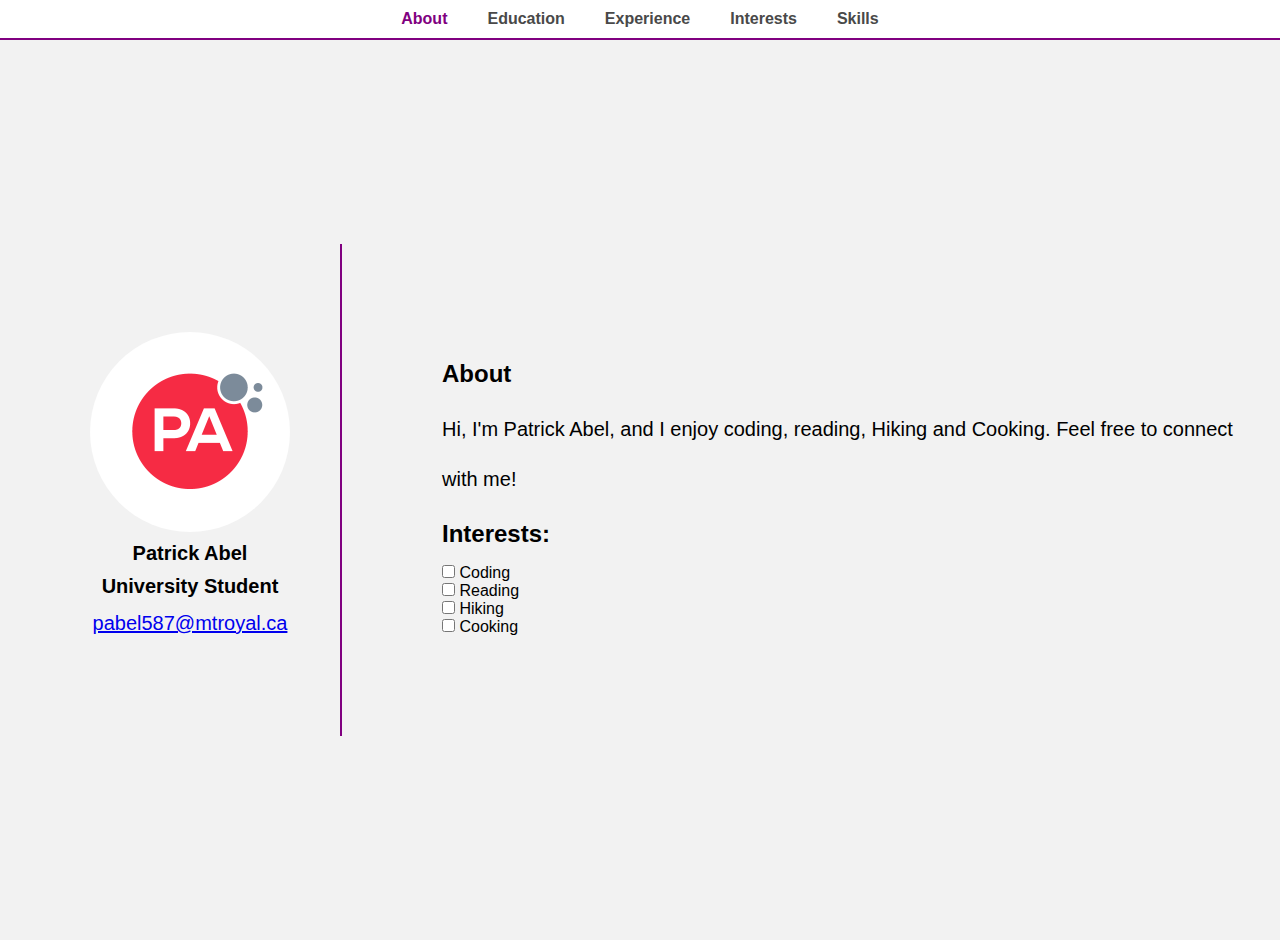
<file: index.html>
<!DOCTYPE html>
<html lang="en">
  <head>
    <meta charset="UTF-8" />
    <meta name="viewport" content="width=device-width, initial-scale=1.0" />
    <title>About Me</title>
    <link rel="stylesheet" href="style.css" />
  </head>
  <body>
    <nav>
      <ul>
        <li><a href="index.html" class="active">About</a></li>
        <li><a href="education.html">Education</a></li>
        <li><a href="experience.html">Experience</a></li>
        <li><a href="interests.html">Interests</a></li>
        <li><a href="skills.html">Skills</a></li>
      </ul>
    </nav>
    <main>
      <section class="page-container">
        <div class="left-section">
          <div class="profile">
            <div class="profile-picture"></div>
            <h3>Patrick Abel</h3>
            <h3>University Student</h3>
            <p><a href="mailto:pabel587@mtroyal.ca">pabel587@mtroyal.ca</a></p>
          </div>
        </div>

        <div class="right-section">
          <header><h2>About</h2></header>

          <p>
            Hi, I'm Patrick Abel, and I enjoy coding, reading, Hiking and
            Cooking. Feel free to connect with me!
          </p>
          <p></p>
          <h1>Interests:</h1>
          <form>
            <label for="interest1">
              <input
                type="checkbox"
                id="interest1"
                name="interest"
                value="Coding"
              />
              Coding </label
            ><br />
            <label for="interest2">
              <input
                type="checkbox"
                id="interest2"
                name="interest"
                value="Reading"
              />
              Reading </label
            ><br />
            <label for="interest3">
              <input
                type="checkbox"
                id="interest3"
                name="interest"
                value="Hiking"
              />
              Hiking </label
            ><br />
            <label for="interest4">
              <input
                type="checkbox"
                id="interest4"
                name="interest"
                value="Cooking"
              />
              Cooking </label
            ><br />
          </form>
        </div>
      </section>
    </main>
  </body>
</html>
</file>
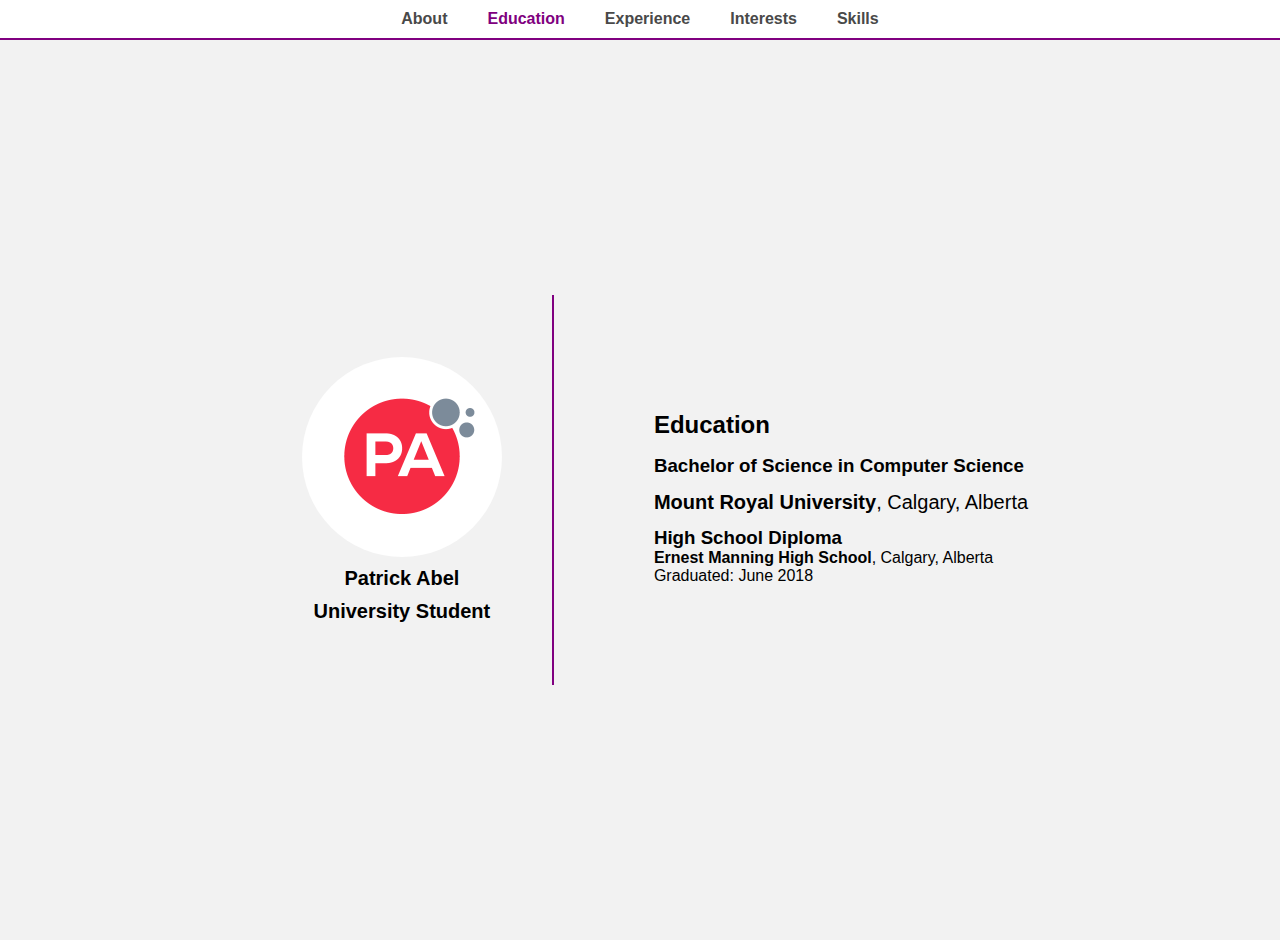
<file: education.html>
<!DOCTYPE html>
<html lang="en">
  <head>
    <meta charset="UTF-8" />
    <meta name="viewport" content="width=device-width, initial-scale=1.0" />
    <title>Education</title>
    <link rel="stylesheet" href="style.css" />
  </head>
  <body>
    <nav>
      <ul>
        <li><a href="index.html">About</a></li>
        <li><a href="education.html" class="active">Education</a></li>
        <li><a href="experience.html">Experience</a></li>
        <li><a href="interests.html">Interests</a></li>
        <li><a href="skills.html">Skills</a></li>
      </ul>
    </nav>
    <main>
      <section class="page-container">
        <div class="left-section">
          <div class="profile">
            <div class="profile-picture"></div>
            <h3>Patrick Abel</h3>
            <h3>University Student</h3>
          </div>
        </div>

        <div class="right-section">
          <h2>Education</h2>
          <div class="education-entry">
            <h3>Bachelor of Science in Computer Science</h3>
            <p>
              <strong>Mount Royal University</strong>, Calgary, Alberta<br />
            </p>
          </div>

          <div class="education-entry">
            <h3>High School Diploma</h3>
            <p1>
              <strong>Ernest Manning High School</strong>, Calgary, Alberta<br />
              Graduated: June 2018
            </p1>
          </div>
        </div>
      </section>
    </main>
  </body>
</html>
</file>
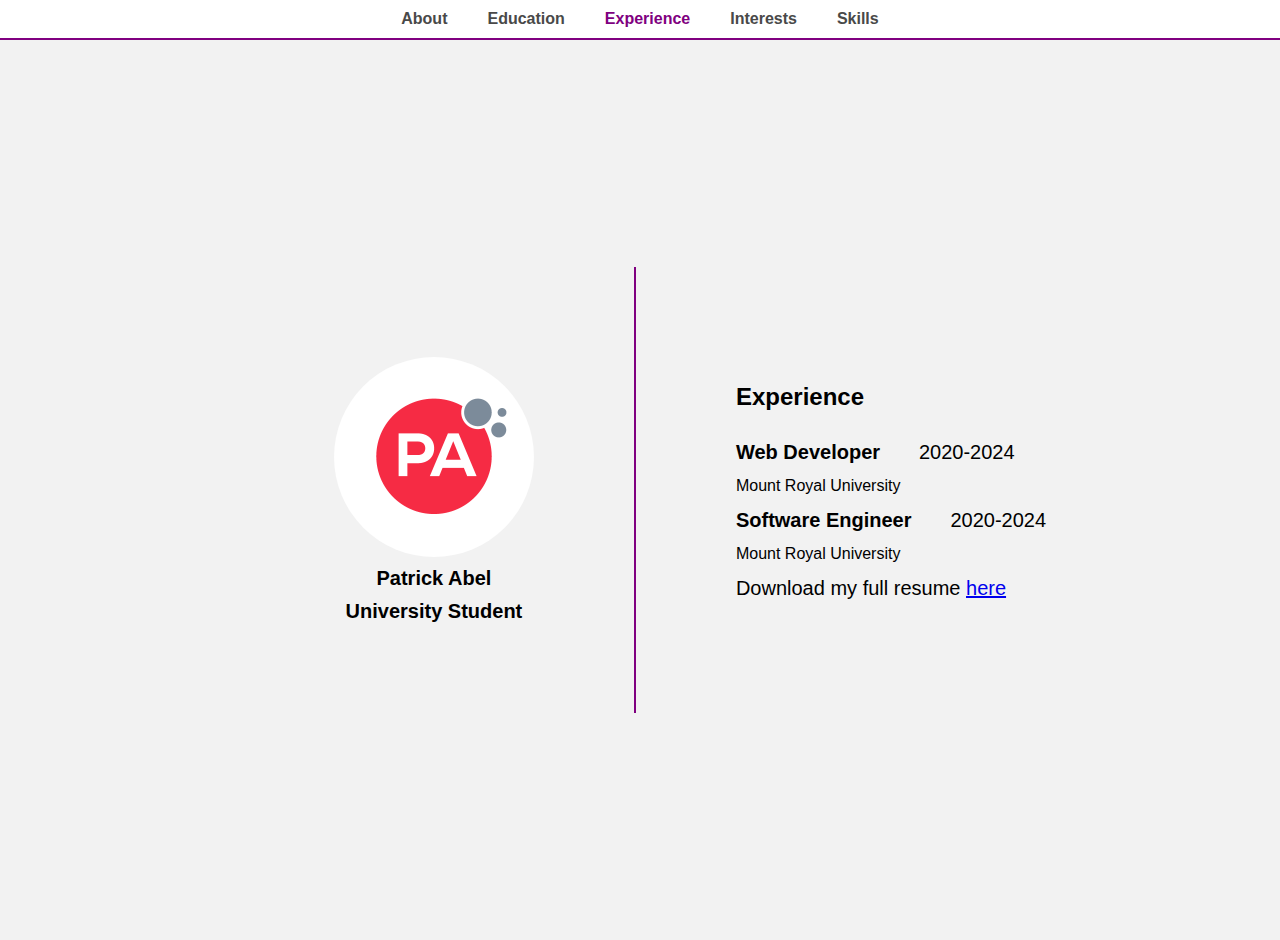
<file: experience.html>
<!DOCTYPE html>
<html lang="en">
  <head>
    <meta charset="UTF-8" />
    <meta name="viewport" content="width=device-width, initial-scale=1.0" />
    <title>About Me</title>
    <link rel="stylesheet" href="style.css" />
  </head>
  <body>
    <nav>
      <ul>
        <li><a href="index.html">About</a></li>
        <li><a href="education.html">Education</a></li>
        <li><a href="experience.html" class="active">Experience</a></li>
        <li><a href="interests.html">Interests</a></li>
        <li><a href="skills.html">Skills</a></li>
      </ul>
    </nav>
    <main>
      <section class="page-container">
        <div class="left-section">
          <div class="left-section">
            <div class="profile">
              <div class="profile-picture"></div>
              <h3>Patrick Abel</h3>
              <h3>University Student</h3>
            </div>
          </div>
        </div>
        <div class="right-section">
          <h2>Experience</h2>
          <p>
            <strong>Web Developer</strong>&nbsp&nbsp&nbsp&nbsp&nbsp&nbsp
            2020-2024
          </p>
          Mount Royal University
          <p>
            <strong>Software Engineer</strong>&nbsp&nbsp&nbsp&nbsp&nbsp&nbsp
            2020-2024
          </p>
          Mount Royal University
          <p class="resume">
            Download my full resume <a href="resume.pdf">here</a>
          </p>
        </div>
      </section>
    </main>
  </body>
</html>
</file>
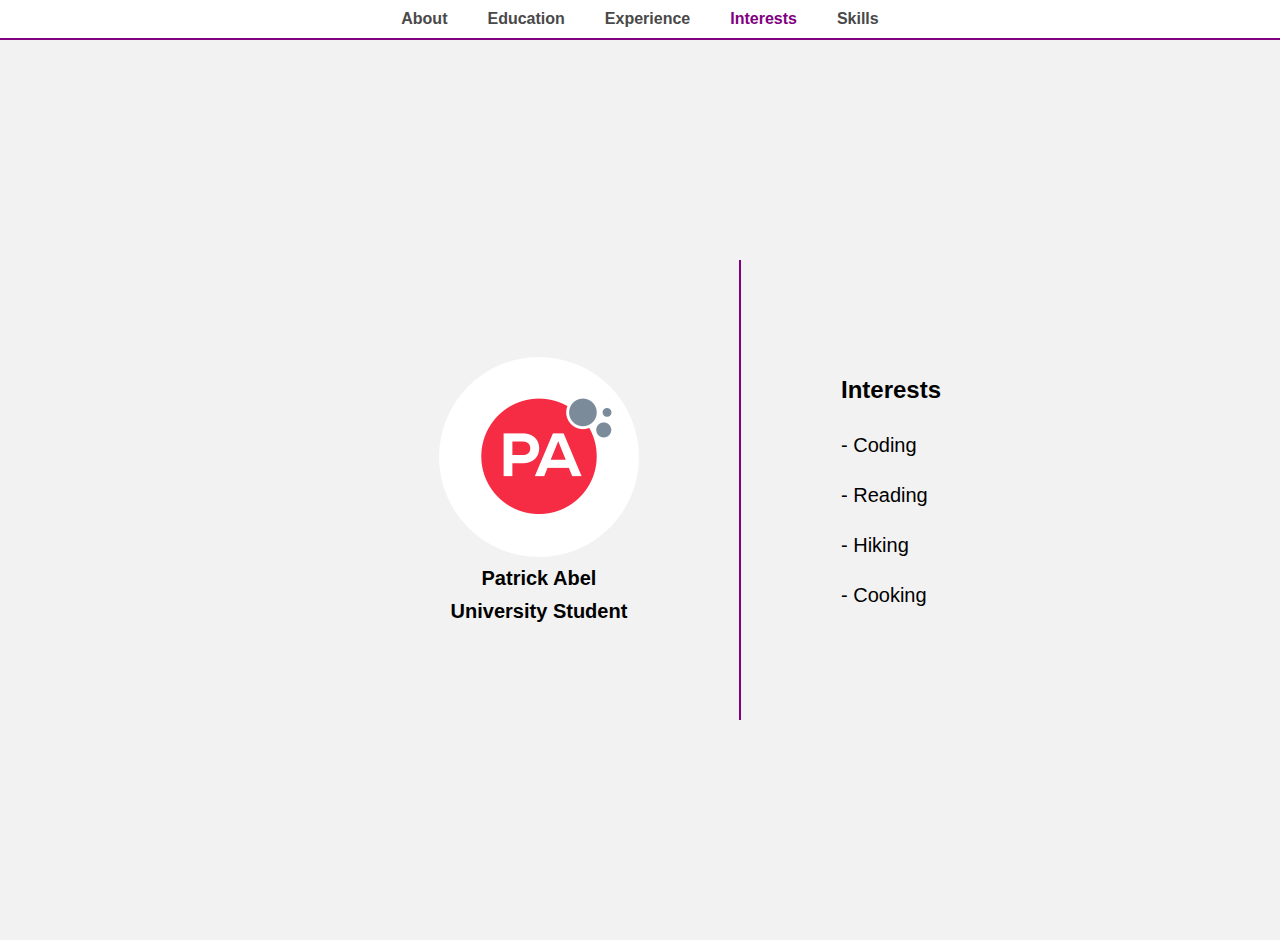
<file: interests.html>
<!DOCTYPE html>
<html lang="en">
  <head>
    <meta charset="UTF-8" />
    <meta name="viewport" content="width=device-width, initial-scale=1.0" />
    <title>Interests</title>
    <link rel="stylesheet" href="style.css" />
  </head>
  <body>
    <nav>
      <ul>
        <li><a href="index.html">About</a></li>
        <li><a href="education.html">Education</a></li>
        <li><a href="experience.html">Experience</a></li>
        <li><a href="interests.html" class="active">Interests</a></li>
        <li><a href="skills.html">Skills</a></li>
      </ul>
    </nav>
    <main>
      <section class="page-container">
        <div class="left-section">
          <div class="left-section">
            <div class="profile">
              <div class="profile-picture"></div>
              <h3>Patrick Abel</h3>
              <h3>University Student</h3>
            </div>
          </div>
        </div>
        <div class="right-section">
          <h2>Interests</h2>
          <p>- Coding</p>
          <p>- Reading</p>
          <p>- Hiking</p>
          <p>- Cooking</p>
        </div>
      </section>
    </main>
  </body>
</html>
</file>
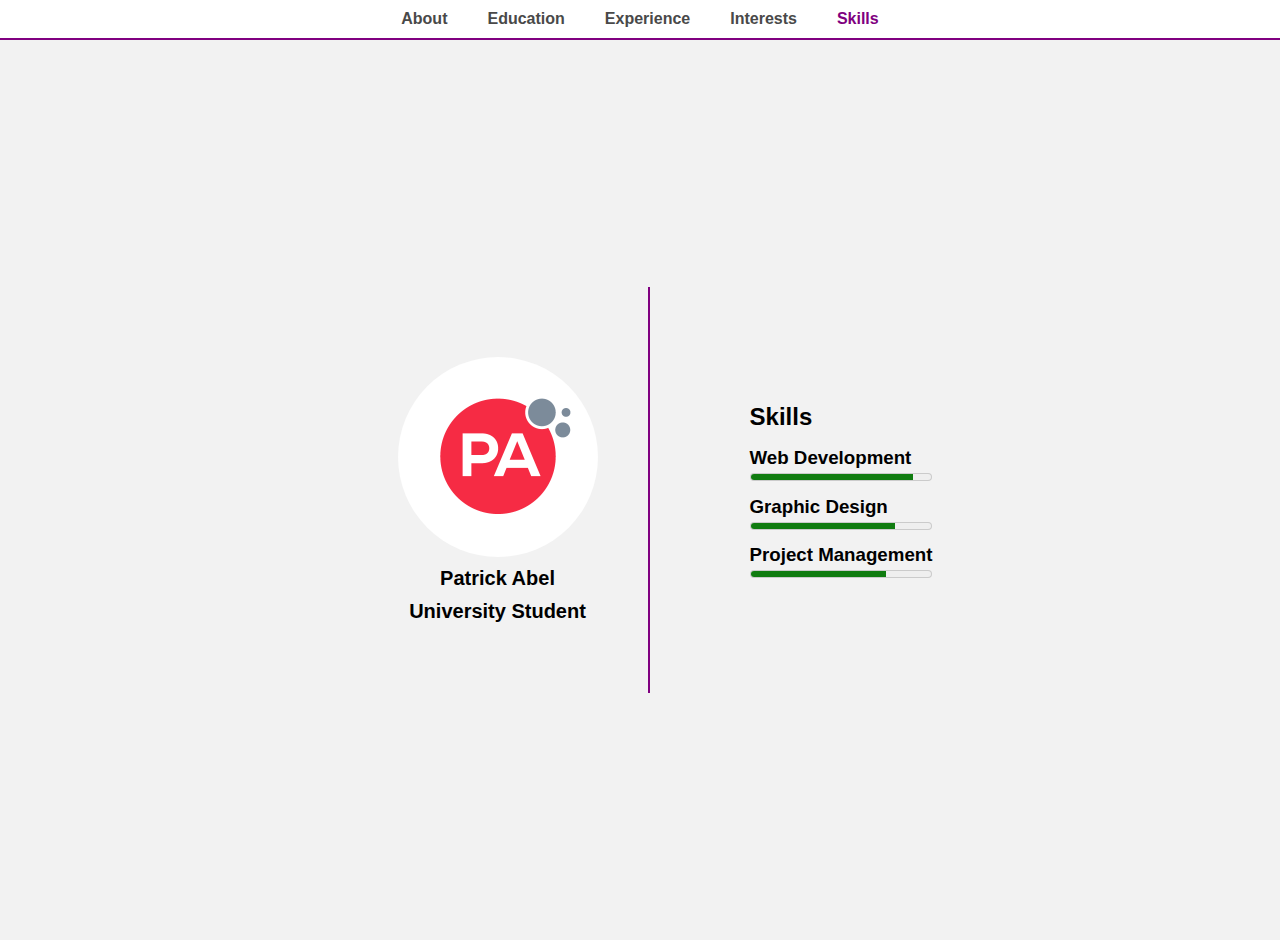
<file: skills.html>
<!DOCTYPE html>
<html lang="en">
  <head>
    <meta charset="UTF-8" />
    <meta name="viewport" content="width=device-width, initial-scale=1.0" />
    <title>Skills</title>
    <link rel="stylesheet" href="style.css" />
  </head>
  <body>
    <nav>
      <ul>
        <li><a href="index.html">About</a></li>
        <li><a href="education.html">Education</a></li>
        <li><a href="experience.html">Experience</a></li>
        <li><a href="interests.html">Interests</a></li>
        <li><a href="skills.html" class="active">Skills</a></li>
      </ul>
    </nav>
    <main>
      <section class="page-container">
        <div class="left-section">
          <div class="profile">
            <div class="profile-picture"></div>
            <h3>Patrick Abel</h3>
            <h3>University Student</h3>
          </div>
        </div>
        <div class="right-section">
          <h2>Skills</h2>
          <h3>Web Development</h3>
          <meter value="90" min="0" max="100">90%</meter>
          <h3>Graphic Design</h3>
          <meter value="80" min="0" max="100">80%</meter>
          <h3>Project Management</h3>
          <meter value="75" min="0" max="100">75%</meter>
        </div>
      </section>
    </main>
  </body>
</html>
</file>
<file: style.css>
* {
  margin: 0;
  padding: 0;
  box-sizing: border-box;
}

body {
  font-family: Arial, sans-serif;
  background-color: #f2f2f2;
}

nav {
  background: #ffffff;
  color: #000000;
  display: flex;
  border-bottom: 2px solid purple;
  justify-content: center;
}

nav ul {
  list-style: none;
  display: flex;
  padding: 0;
}

nav li {
  margin: 0;
  padding: 10px 20px;
  flex: 1;
}

nav a {
  text-decoration: none;
  color: #494949;
  font-weight: bold;
  transition: color 0.3s;
}

nav a.active {
  color: purple;
}

main {
  display: flex;
  align-items: center;
  justify-content: center;
  min-height: 100vh;
}

.page-container {
  display: flex;

  align-items: center;
  padding: 40px;
}

.left-section {
  flex: 0.5;
  display: flex;
  align-items: center;
  justify-content: center;
  padding: 50px;
}
.profile {
  display: flex;
  flex-direction: column;
  align-items: center;
  text-align: center;
}

.profile-picture {
  background: url("picture.png") center/cover;
  width: 200px;
  height: 200px;
  border-radius: 50%;
}

.profile h3 {
  margin-top: 10px;
  font-size: 20px;
  color: #000000;
}
.right-section {
  flex: 3;
  padding-left: 100px;
  padding-top: 100px;
  padding-bottom: 100px;
  /* border-left: 2px solid purple; */
}

.right-section meter {
  width: 100%;
  margin-bottom: 10px;
}
h1 {
  font-size: 24px;
  color: #000000;
  line-height: 2.5;
}

h2 {
  font-size: 24px;
  color: #000000;
  line-height: 2.5;
}

p {
  font-size: 20px;
  color: #000000;
  line-height: 2.5;
}

.p1 {
  line-height: 1.9;
}
@media only screen and (max-width: 600px) {
  .page-container {
    flex-direction: column;
  }

  .left-section,
  .right-section {
    width: 100%;
  }
  .right-section {
    border-top: 2px solid purple;
  }
}

@media only screen and (min-width: 1200px) and (min-height: 800px) {
  .page-container {
    flex-direction: row;
  }
  .right-section {
    border-left: 2px solid purple;
  }
}

@media only screen and (min-width: 768px) and (max-width: 1199px) {
  .page-container {
    flex-direction: row;
  }
  .right-section {
    border-left: 2px solid purple;
  }
}
</file>
